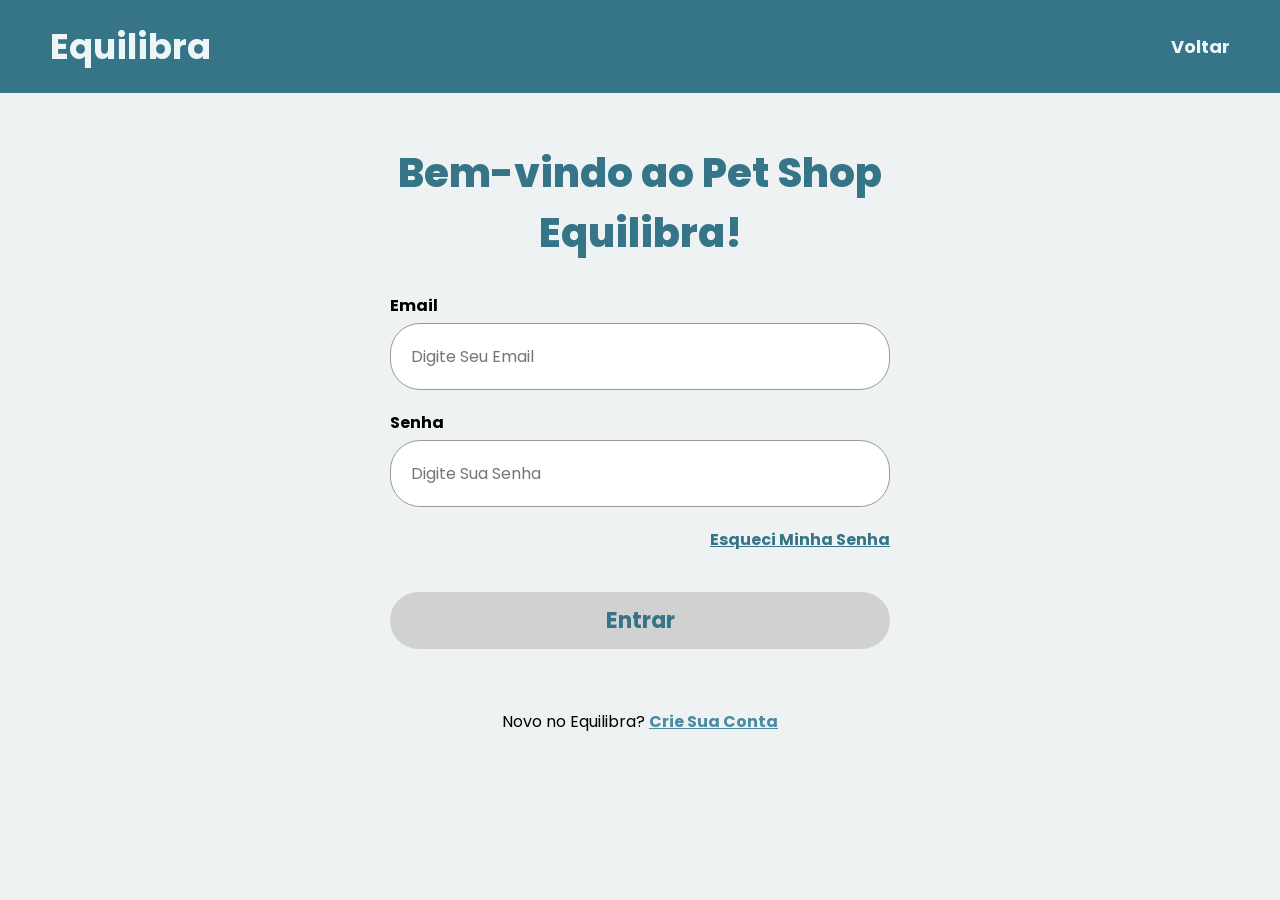
<file: index.html>
<!DOCTYPE html>
<html lang="pt-BR">
<head>
    <link rel="preconnect" href="https://fonts.googleapis.com">
<link rel="preconnect" href="https://fonts.gstatic.com" crossorigin>
<link href="https://fonts.googleapis.com/css2?family=Archivo+Black&family=Changa+One:ital@0;1&family=Poppins:ital,wght@0,100;0,200;0,300;0,400;0,500;0,600;0,700;0,800;0,900;1,100;1,200;1,300;1,400;1,500;1,600;1,700;1,800;1,900&display=swap" rel="stylesheet">
    <meta charset="UTF-8">
    <meta name="viewport" content="width=device-width, initial-scale=1.0">
    <title>Login Equilibra</title>
    <link rel="stylesheet" href="index.css">
</head>


<body>

    <header>
        <h1>Equilibra</h1>
        <a href="index.html">Voltar</a>
    </header>
    <div class="container">
        <h2>Bem-vindo ao Pet Shop Equilibra!</h2>
        <form action="paginainicial.html" accept="">
        <label for="email">Email</label>
        <input type="email" id="email" placeholder="Digite Seu Email" required>
        <label for="password">Senha</label>
        <input type="password" id="password" placeholder="Digite Sua Senha" required>
        <a href="Equilibrasenha.html" class="esqueci">Esqueci Minha Senha</a>
        <input class="button" type="submit" value="Entrar">
    
     </form>   
        <p>
        Novo no Equilibra?
        <a href="Equilibracada.html">Crie Sua Conta</a>
        </p>
    </div>
</body>
</html>
</file>
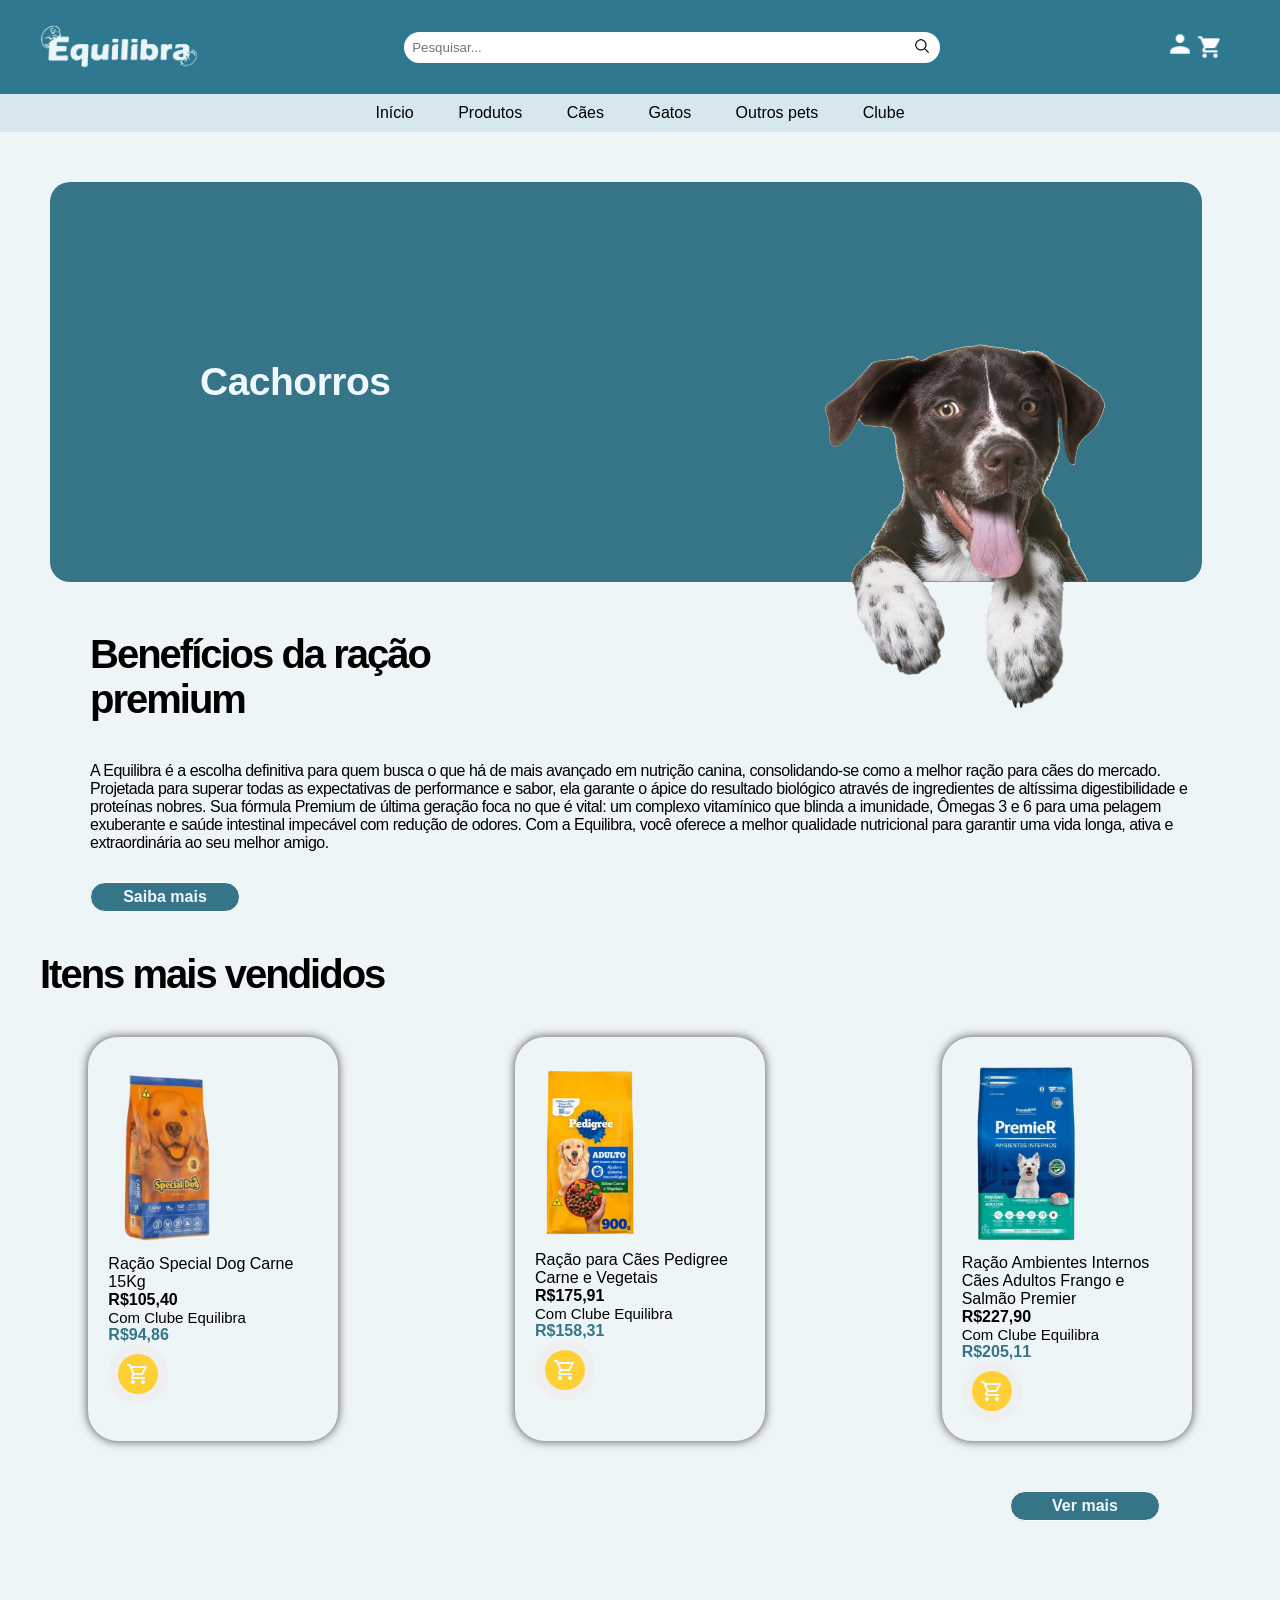
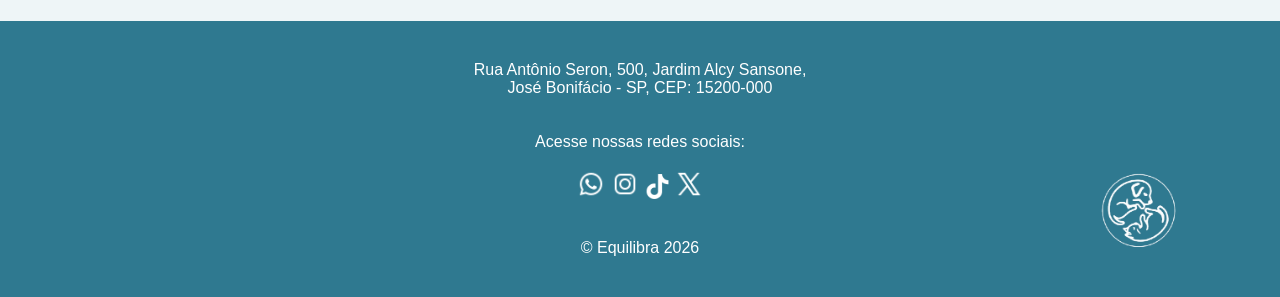
<file: beneficios.html>
<!DOCTYPE html>
<html lang="pt-br">
<head>
    <meta charset="UTF-8">
    <meta name="viewport" content="width=device-width, initial-scale=1.0">
    <link rel="stylesheet" href="beneficios.css">
    <link rel="stylesheet" href="https://fonts.googleapis.com/css2?family=Material+Symbols+Outlined" />
    <link rel="shortcut icon" href="favicon.ico" type="image/x-icon">
    <title>Cachorros</title>
</head>
<header>
    <div class="logo">
            <img src="imagens2/equilibra.png" alt="">
        </div>

        <div class="busca">
            <input type="text" placeholder="Pesquisar...">
            <button><img src="imagens2/busca.png"></button>
        </div>

        <div class="icons">
            <img class="user" src="imagens2/user.png" alt="">
     
            <img src="imagens2/carrinho.png" alt="">
        </div>
</header>
    <nav>
        <a class="nav1" href="paginainicial.html">Início</a>
        <a class="nav1" href="ração.html">Produtos</a>
        <a class="nav1" href="beneficios.html">Cães</a>
        <a class="nav1" href="#">Gatos</a>
        <a class="nav1" href="#">Outros pets</a>
        <a class="nav1" href="clube.html">Clube</a>
    </nav>
<body>
    <main>
        <section class="banner">
            <div class="banner-letra">
            <h1>Cachorros</h1>
            </div>
            <img src="imagens/image-removebg-preview (6).png" alt="Cachorros" class="banner-imagem">
        </section>
        <section class="beneficios">
            <h2 class="subtitulo">Benefícios da ração <br> premium</h2>
            <p class="descricao">A Equilibra é a escolha definitiva para quem busca o que há de mais avançado em nutrição canina, consolidando-se como a melhor ração para cães do mercado. Projetada para superar todas as expectativas de performance e sabor, ela garante o ápice do resultado biológico através de ingredientes de altíssima digestibilidade e proteínas nobres. Sua fórmula Premium de última geração foca no que é vital: um complexo vitamínico que blinda a imunidade, Ômegas 3 e 6 para uma pelagem exuberante e saúde intestinal impecável com redução de odores. Com a Equilibra, você oferece a melhor qualidade nutricional para garantir uma vida longa, ativa e extraordinária ao seu melhor amigo.</p>
        </section>
        <a href="#" class="botao">Saiba mais</a>
        <section>
             <h2 class="subtitulo">Itens mais vendidos</h2>
        </section>
        <section class="mais-vendidos">
            <div class="container">
            <img src="imagens/image-removebg-preview (5).png" alt="ração special dog" width="120px">
            <p>Ração Special Dog Carne 15Kg</p> 
            <p class="valor">R$105,40</p>
            <p class="clube">Com Clube Equilibra </p>
            <p class="desconto">R$94,86</p>
            <button>
            <span class="material-symbols-outlined">
            shopping_cart
            </span>
            </button>
            </div>
            <div class="container">
             <img src="imagens2/pedigree.png" alt="ração pedigree" width="110px"> 
             <p>Ração para Cães Pedigree Carne e Vegetais</p>
             <p class="valor">R$175,91</p>
             <p class="clube">Com Clube Equilibra</p>
             <p class="desconto">R$158,31</p>
             <button>
              <span class="material-symbols-outlined">
            shopping_cart
            </span>
            </button>
             </div>
             <div class="container">
              <img src="imagens/premier.png" alt="ração premieR" width="130px"> 
              <p>Ração Ambientes Internos Cães Adultos Frango e Salmão Premier</p>
              <p class="valor">R$227,90</p>
              <p class="clube">Com Clube Equilibra</p>
              <p class="desconto">R$205,11</p>
              <button>
              <span class="material-symbols-outlined">
            shopping_cart
            </span>
            </button>
              </div>
        </section>
        <section class="ver-mais">
              <a href="ração.html" class="botao2">Ver mais</a>
        </section>
    </main>
    <footer>
        <p>Rua Antônio Seron, 500, Jardim Alcy Sansone, <br> José Bonifácio - SP, CEP: 15200-000</p>
        <br>
        <br>
        <p>Acesse nossas redes sociais:</p>
        <br>
        <img class="apps" src="imagens2/whats.png">
        <img class="apps"  src="imagens2/insta.png">
        <img class="tiktok" src="imagens2/tiktok.png">
        <img class="apps" src="imagens2/x.png" >
        <br>
        <br>
        <br>
        <p>© Equilibra 2026</p>
        <img class="logorodape" src="imagens/equilibra2.png" alt="">
    </footer>
   
</body>
</html>
</file>
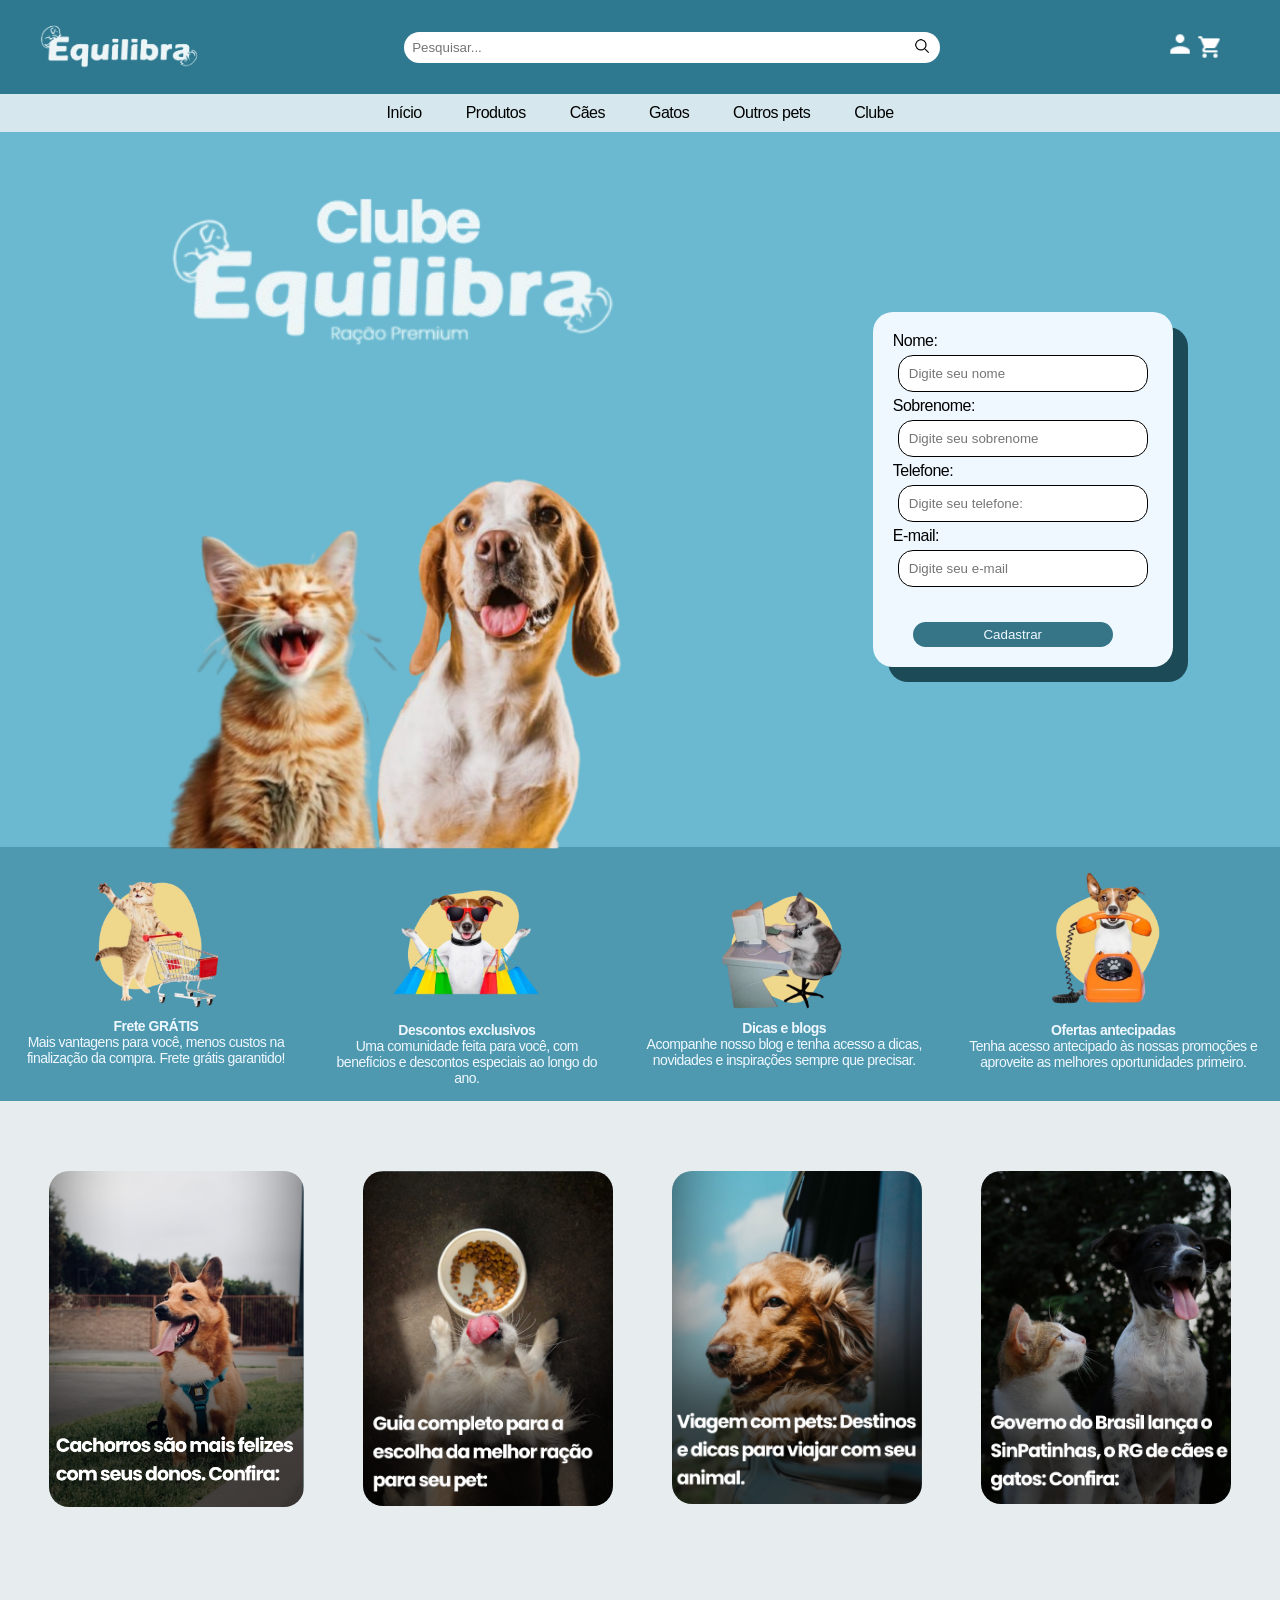
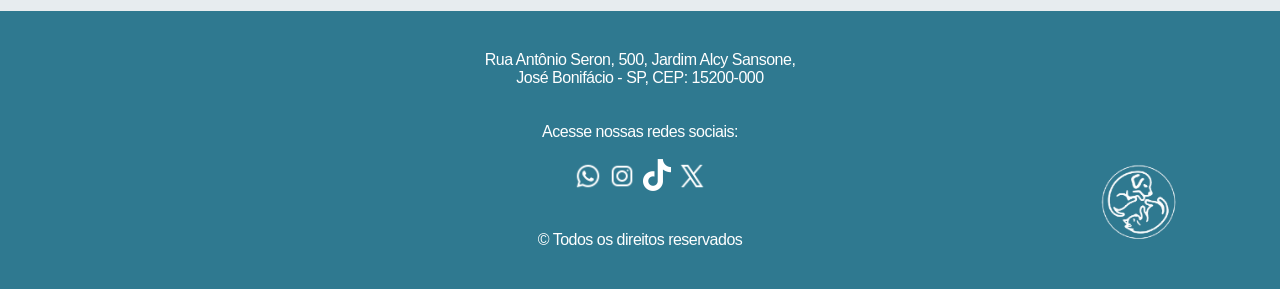
<file: clube.html>
<!DOCTYPE html>
<html lang="pt-br">
<head>
    <meta charset="UTF-8">
    <meta name="viewport" content="width=device-width, initial-scale=1.0">
    <link rel="stylesheet" href="clube.css">
    <title>Clube Equilibra</title>
</head>
<header>
    <div class="logo">
            <img src="imagens2/equilibra.png" alt="">
        </div>

        <div class="busca">
            <input type="text" placeholder="Pesquisar...">
            <button><img src="imagens2/busca.png"></button>
        </div>

        <div class="icons">
            <img class="user" src="imagens2/user.png" alt="">
        
            <img src="imagens2/carrinho.png" alt="">
        </div>
</header>
    <nav>
        <a class="nav1" href="paginainicial.html">Início</a>
        <a class="nav1" href="ração.html">Produtos</a>
        <a class="nav1" href="beneficios.html">Cães</a>
        <a class="nav1" href="#">Gatos</a>
        <a class="nav1" href="#">Outros pets</a>
        <a class="nav1" href="clube.html">Clube</a>
    </nav>

<body>
    <main>
        <section class="banner">
            <div class="pets">
           <img src="imagens/clube equilibra.png" alt="">
           <img src="imagens/pets clube.png" alt="" class="pets-clube">
           </div>

            <div>
            <form class="formulario">
             <label for="nome">Nome:</label>
            <input class="cadastro" type="text" id="nome" placeholder="Digite seu nome" required>
             <label for="sobrenome">Sobrenome:</label>
            <input class="cadastro" type="text" id="sobrenome" placeholder="Digite seu sobrenome" required>
             <label for="telefone">Telefone:</label>
            <input class="cadastro" type="tel" id="telefone" placeholder="Digite seu telefone:" required>
             <label for="email">E-mail:</label>
            <input class="cadastro" type="email" id="email" placeholder="Digite seu e-mail" required>
            <input class="botao" type="submit" value="Cadastrar">
            </div>

            </form>
            </section>

            <section>
        <div class="adicional2">
            <div class="adicional">
            <img src="imagens/gato carrinho.png" alt="" width="150px">
            <h4>Frete GRÁTIS</h4>
            <p>Mais vantagens para você, menos custos na finalização da compra. Frete grátis garantido!</p>
            </div>

            <div class="adicional">
                <img src="imagens/cachorro compras.png" alt="" width="200px">
                <h4>Descontos exclusivos</h4>
                <p>Uma comunidade feita para você, com benefícios e descontos especiais ao longo do ano.</p>
            </div>

            <div class="adicional">
                <img src="imagens/gato escala 6x1.png" alt="" width="150px">
                <h4>Dicas e blogs</h4>
                <p>Acompanhe nosso blog e tenha acesso a dicas, novidades e inspirações sempre que precisar.</p>
            </div>

            <div class="adicional">
                <img src="imagens/cachorro telemarketing.png" alt="" width="160px">
                <h4>Ofertas antecipadas</h4>
                <p>Tenha acesso antecipado às nossas promoções e aproveite as melhores oportunidades primeiro.</p>
            </div>
        </div>   
            </section>
       <div class="blog">
        <a href="#">
        <img src="imagens/blog1.png" alt="" width="255px">
        </a>
        <a href="#">
        <img src="imagens/blog2.png" alt="" width="250px">
        </a>
        <a href="#">
        <img src="imagens/blog3.png" alt="" width="250px">
        </a>
        <a href="#">
        <img src="imagens/blog4.png" alt="" width="250px">
        </a>
        </div>
    </main>
    <footer>
        <p>Rua Antônio Seron, 500, Jardim Alcy Sansone, <br> José Bonifácio - SP, CEP: 15200-000</p>
        <br>
        <br>
        <p>Acesse nossas redes sociais:</p>
        <br>
        <img class="apps" src="imagens2/whats.png">
        <img class="apps"  src="imagens2/insta.png">
        <img class="tiktok" src="imagens2/tiktok.png">
        <img class="apps" src="imagens2/x.png" >
        <br>
        <br>
        <br>
        <p>© Todos os direitos reservados</p>
        <img class="logorodape" src="imagens/equilibra2.png" alt="">
    </footer>
</body>
</html>
</file>
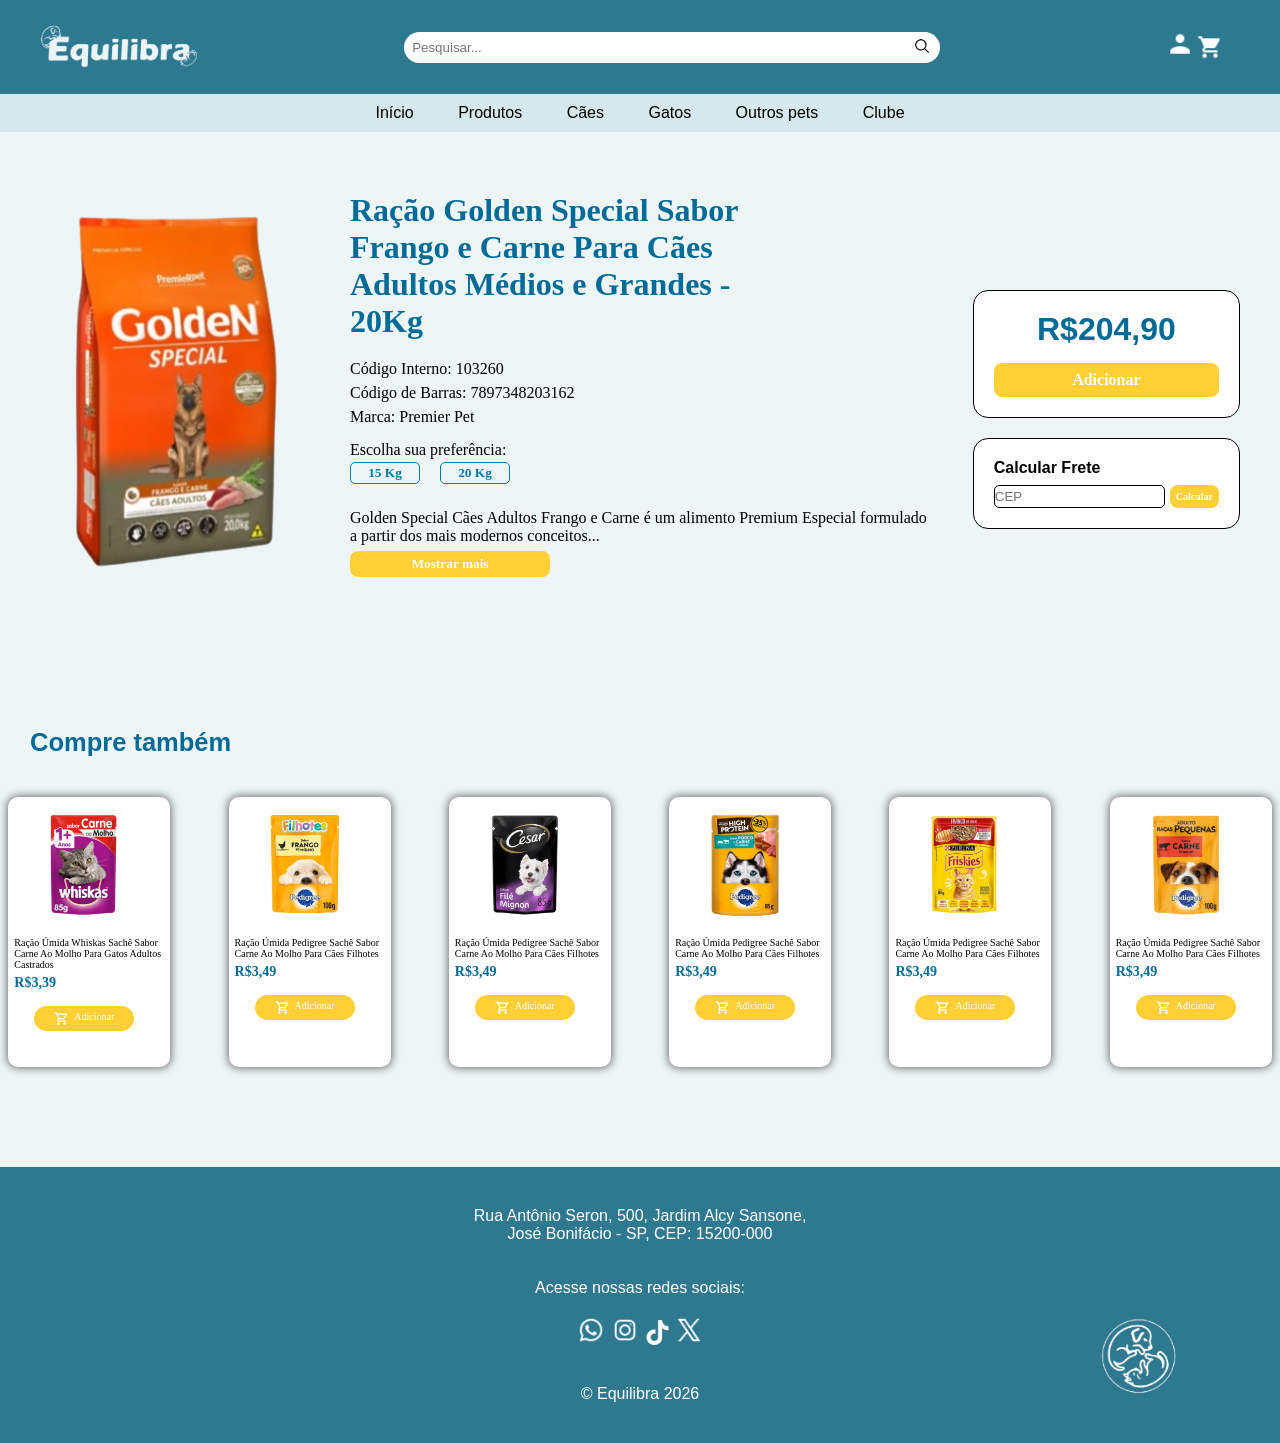
<file: compra.html>
<!DOCTYPE html>
<html lang="pt-br">
<head>
    <meta charset="UTF-8">
    <meta name="viewport" content="width=device-width, initial-scale=1.0">
    <title>Compra</title>
    <link rel="stylesheet" href="https://fonts.googleapis.com/css2?family=Material+Symbols+Outlined:opsz,wght,FILL,GRAD@24,400,0,0&icon_names=shopping_cart" />
    <link rel="stylesheet" href="compra.css">
  <link rel="stylesheet" href="https://fonts.googleapis.com/css2?family=Material+Symbols+Outlined" />
</head>

<body>
    <header>
    <div class="logo">
            <img src="imagens/equilibra.png" alt="">
        </div>

        <div class="busca">
            <input type="text" placeholder="Pesquisar...">
            <button><img src="imagens/busca.png"></button>
        </div>

        <div class="icons">
            <img class="user" src="imagens/user.png" alt="">
      
            <img src="imagens/carrinho.png" alt="">
        </div>
</header>
<nav>
        <a class="nav1" href="paginainicial.html">Início</a>
        <a class="nav1" href="ração.html">Produtos</a>
        <a class="nav1" href="beneficios.html">Cães</a>
        <a class="nav1" href="#">Gatos</a>
        <a class="nav1" href="#">Outros pets</a>
        <a class="nav1" href="clube.html">Clube</a>
    </nav>

    <main>
        <div class="container">
            <div class="imagem">
                <img src="imagens/img4.png">
            </div>

            <div class="produto">
                <h2> Ração Golden Special Sabor Frango e Carne Para Cães Adultos Médios e Grandes - 20Kg</h2>
                  <p>Código Interno: 103260</p>
                  <p>Código de Barras: 7897348203162</p>
                  <p>Marca: Premier Pet</p>
                  <p class="preferencia">Escolha sua preferência:</p>
                  
                  <div class="pesos">
                  <button class="botao">15 Kg</button>
                <button class="botao">20 Kg</button>
                </div>
                <section>
                      <p class="descricao">       Golden Special Cães Adultos Frango e Carne é um alimento Premium
            Especial formulado a partir dos mais modernos conceitos...</p>
            <button class="mais">Mostrar mais</button>
                </section>
            </div>

        <div class="compra2">

            <div class="compra">
                <h3>R$204,90</h3>
                <botton class="botao2">Adicionar</botton>
                
            </div>

            <div class="compra">
                <h4>Calcular Frete</h4>
                <div class="caixa">
                <input class="frete" type="text" placeholder="CEP" required>
                <botton class="botaofrete">Calcular</botton> </div>
            </div>
         </div>


        </div>
        <section class="compre">
        <h2> Compre também</h2>
        </section>
        <div class="sache">
            <div class="sache1">
                <img class="imagemsache" src="imagens/3.png" width="70">
                <p class="descricaosache">Ração Úmida Whiskas Sachê Sabor Carne Ao Molho Para Gatos Adultos Castrados</p>
                <h4 class="precosache">R$3,39</h4>
                <button class="botaosache"><img class="car" src="imagens/shopping_cart_24dp_FFFFFF_FILL0_wght400_GRAD0_opsz24.svg" alt="">Adicionar</button>
               
            </div>

            <div class="sache1">
                <img class="imagemsache" src="imagens/1.png" width="70">
                <p class="descricaosache">Ração Úmida Pedigree Sachê Sabor Carne Ao Molho Para Cães Filhotes</p>
                <h4 class="precosache">R$3,49</h4>
                  <button class="botaosache"><img class="car" src="imagens/shopping_cart_24dp_FFFFFF_FILL0_wght400_GRAD0_opsz24.svg" alt="">Adicionar</button>
            </div>

                <div class="sache1">
                <img class="imagemsache" src="imagens/6.png" width="70">
                <p class="descricaosache">Ração Úmida Pedigree Sachê Sabor Carne Ao Molho Para Cães Filhotes</p>
                <h4 class="precosache">R$3,49</h4>
                  <button class="botaosache"><img class="car" src="imagens/shopping_cart_24dp_FFFFFF_FILL0_wght400_GRAD0_opsz24.svg" alt="">Adicionar</button>
            </div>

             <div class="sache1">
                <img class="imagemsache" src="imagens/2.png" width="70">
                <p class="descricaosache">Ração Úmida Pedigree Sachê Sabor Carne Ao Molho Para Cães Filhotes</p>
                <h4 class="precosache">R$3,49</h4>
                  <button class="botaosache"><img class="car" src="imagens/shopping_cart_24dp_FFFFFF_FILL0_wght400_GRAD0_opsz24.svg" alt="">Adicionar</button>
            </div>

             <div class="sache1">
                <img class="imagemsache" src="imagens/5.png" width="70">
                <p class="descricaosache">Ração Úmida Pedigree Sachê Sabor Carne Ao Molho Para Cães Filhotes</p>
                <h4 class="precosache">R$3,49</h4>
                  <button class="botaosache"><img class="car" src="imagens/shopping_cart_24dp_FFFFFF_FILL0_wght400_GRAD0_opsz24.svg" alt="">Adicionar</button>
            </div>

             <div class="sache1">
                <img class="imagemsache" src="imagens/4.png" width="70">
                <p class="descricaosache">Ração Úmida Pedigree Sachê Sabor Carne Ao Molho Para Cães Filhotes</p>
                <h4 class="precosache">R$3,49</h4>
                  <button class="botaosache"><img class="car" src="imagens/shopping_cart_24dp_FFFFFF_FILL0_wght400_GRAD0_opsz24.svg" alt="">Adicionar</button>
            </div>
        </div>

    </main>
        
    <footer>
        <p>Rua Antônio Seron, 500, Jardim Alcy Sansone, <br> José Bonifácio - SP, CEP: 15200-000</p>
        <br>
        <br>
        <p>Acesse nossas redes sociais:</p>
        <br>
        <img class="apps" src="imagens/whats.png">
        <img class="apps"  src="imagens/insta.png">
        <img class="tiktok" src="imagens/tiktok.png">
        <img class="apps" src="imagens/x.png" >
        <br>
        <br>
        <br>
        <p>© Equilibra 2026</p>
        <img class="logorodape" src="imagens/equilibra2.png" alt="">
    </footer>
   
    
</body>
</html>
</file>
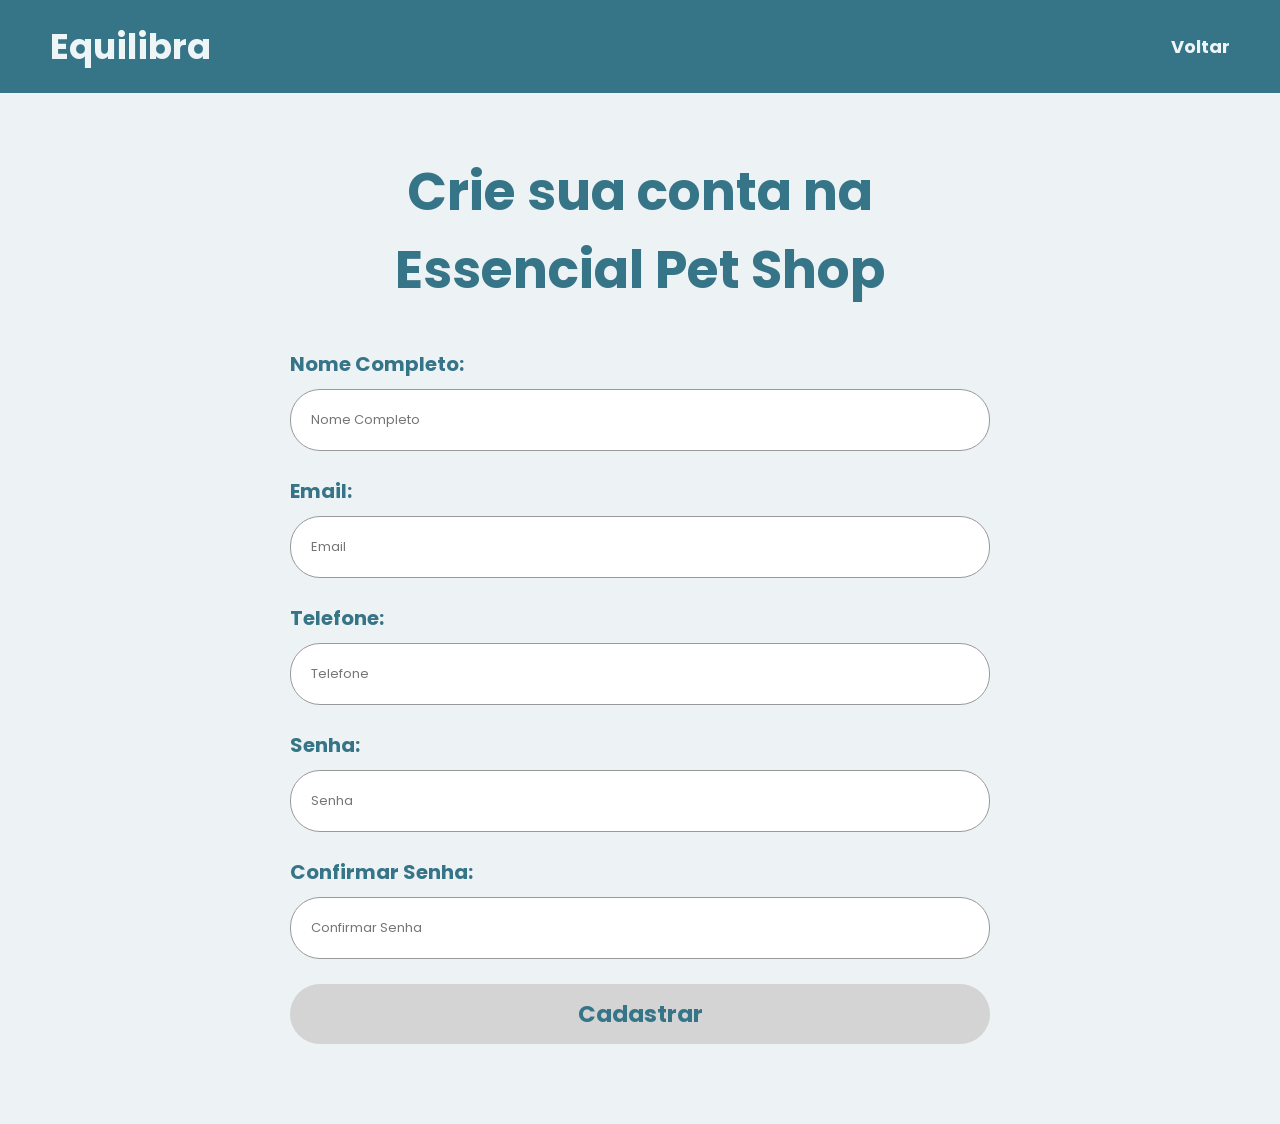
<file: Equilibracada.html>
<!DOCTYPE html>
<html lang="pt-BR">
<head>
    <link rel="preconnect" href="https://fonts.googleapis.com">
<link rel="preconnect" href="https://fonts.gstatic.com" crossorigin>
<link href="https://fonts.googleapis.com/css2?family=Archivo+Black&family=Changa+One:ital@0;1&family=Poppins:ital,wght@0,100;0,200;0,300;0,400;0,500;0,600;0,700;0,800;0,900;1,100;1,200;1,300;1,400;1,500;1,600;1,700;1,800;1,900&display=swap" rel="stylesheet">
    <meta charset="UTF-8">
    <meta name="viewport" content="width=device-width, initial-scale=1.0">
    <title>Cadastre-se</title>
    <link rel="stylesheet" href="Equilibracada.css">
</head>
<body>

    <header>
        <h1>Equilibra</h1>
        <a href="index.html">Voltar</a>
    </header>

    <main class="container">
        <h2>Crie sua conta na Essencial Pet Shop</h2>

        <form action="index.html" accept="">
            <label for="nome">Nome Completo:</label>
            <input type="text" id="nome" placeholder="Nome Completo" required>
            <label for="email">Email:</label>
            <input type="email" id="email" placeholder="Email" required>
            <label for="telefone">Telefone:</label>
            <input type="tel" id="telefone" placeholder="Telefone" required>
            <label for="senha">Senha:</label>
            <input type="password" id="senha" placeholder="Senha" required>
            <label for="confirmar-senha">Confirmar Senha:</label>
            <input type="password" id="confirmar-senha" placeholder="Confirmar Senha" required>
            <input class="button" type="submit" value="Cadastrar">
        </form>
           
    </main>

</body>
</html>
</file>
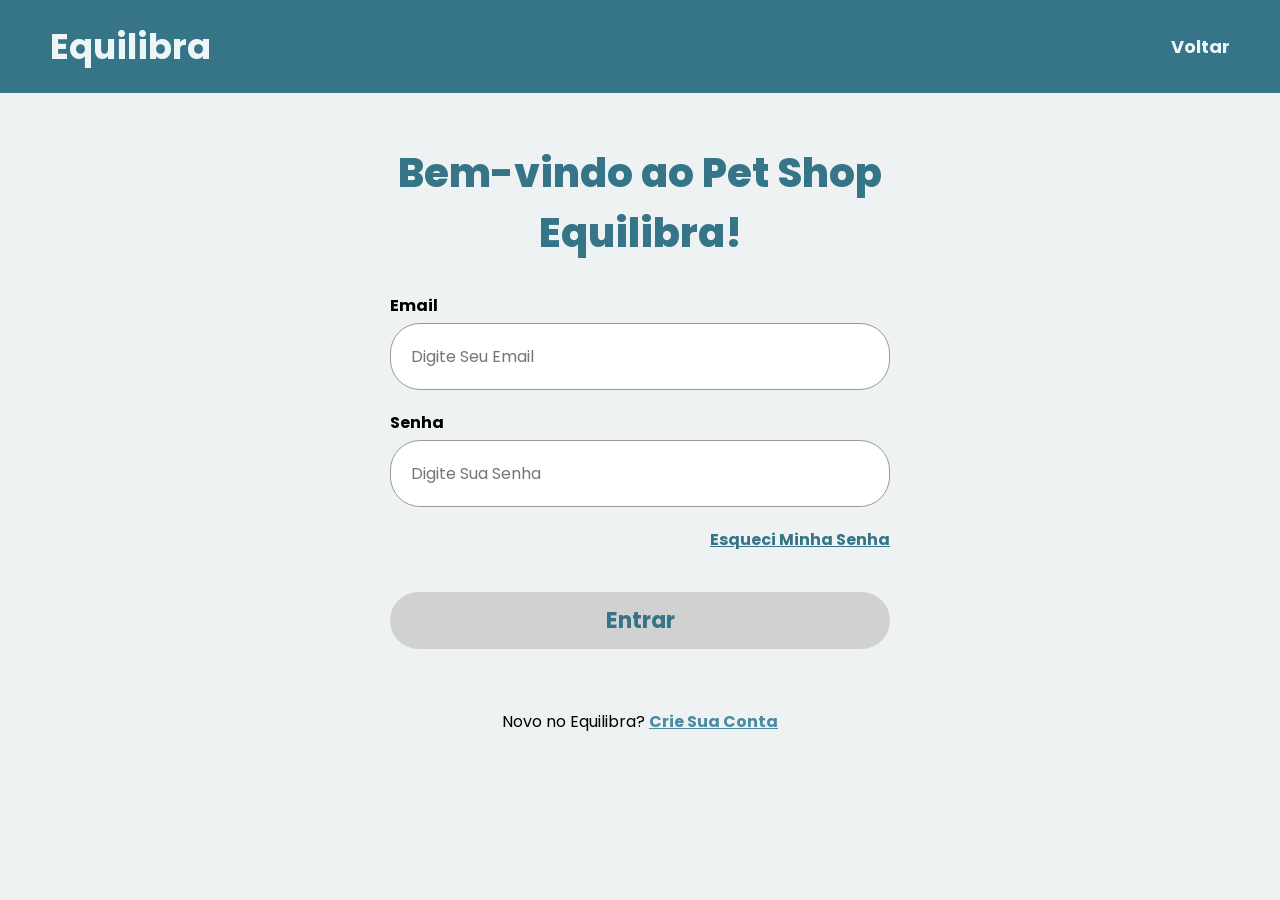
<file: Equilibralogin.html>
<!DOCTYPE html>
<html lang="pt-BR">
<head>
    <link rel="preconnect" href="https://fonts.googleapis.com">
<link rel="preconnect" href="https://fonts.gstatic.com" crossorigin>
<link href="https://fonts.googleapis.com/css2?family=Archivo+Black&family=Changa+One:ital@0;1&family=Poppins:ital,wght@0,100;0,200;0,300;0,400;0,500;0,600;0,700;0,800;0,900;1,100;1,200;1,300;1,400;1,500;1,600;1,700;1,800;1,900&display=swap" rel="stylesheet">
    <meta charset="UTF-8">
    <meta name="viewport" content="width=device-width, initial-scale=1.0">
    <title>Login Equilibra</title>
    <link rel="stylesheet" href="Equilibralogin.css">
</head>
<body>
    <header>
        <h1>Equilibra</h1>
        <a href="index.html">Voltar</a>
    </header>
    <div class="container">
        <h2>Bem-vindo ao Pet Shop Equilibra!</h2>
        <form action="index.html" accept="">
        <label for="email">Email</label>
        <input type="email" id="email" placeholder="Digite Seu Email" required>
        <label for="password">Senha</label>
        <input type="password" id="password" placeholder="Digite Sua Senha" required>
        <a href="Equilibrasenha.html" class="esqueci">Esqueci Minha Senha</a>
        <input class="button" type="submit" value="Entrar">
    
     </form>   
        <p>
        Novo no Equilibra?
        <a href="Equilibracada.html">Crie Sua Conta</a>
        </p>
    </div>
</body>
</html>
</file>
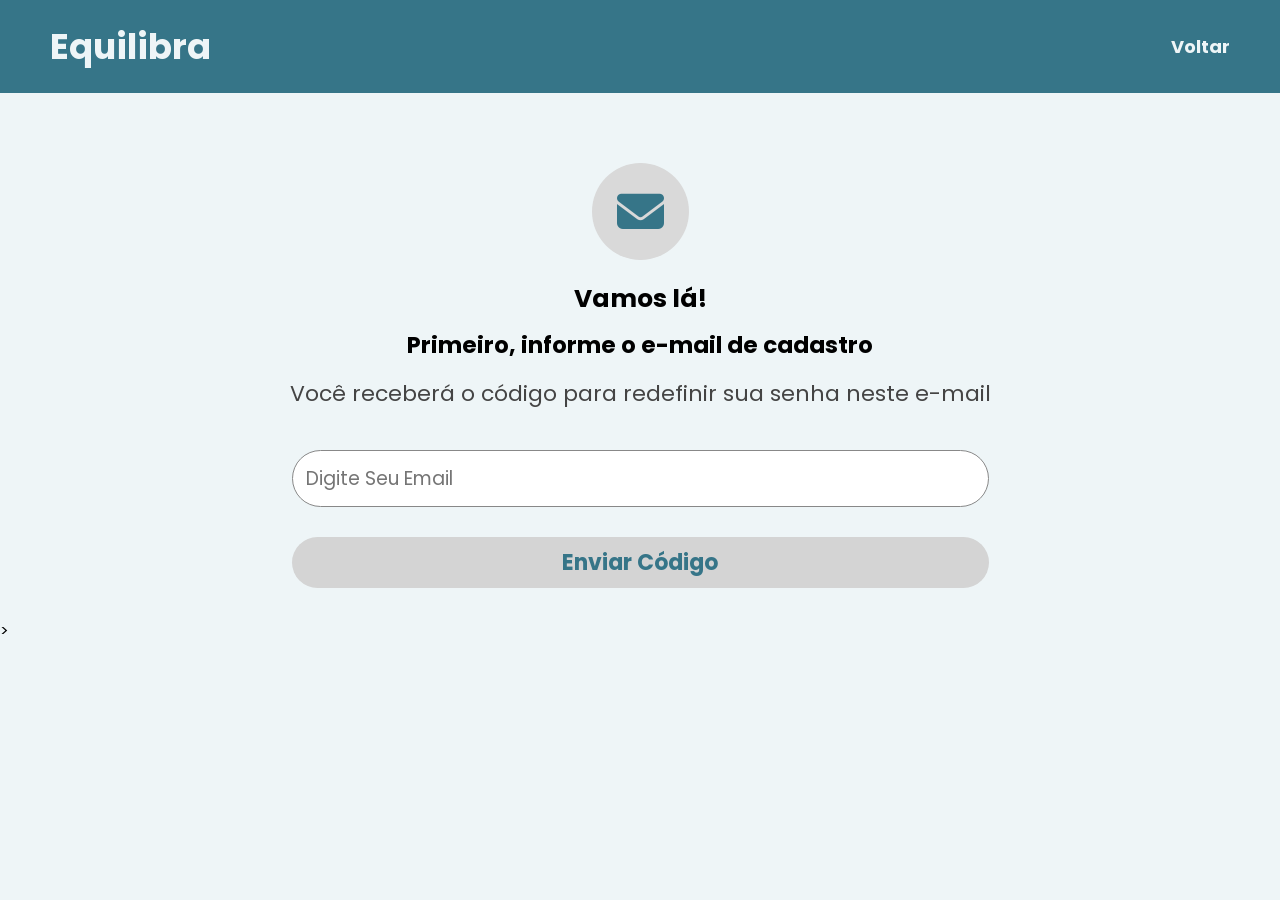
<file: Equilibrasenha.html>
<!DOCTYPE html>
<html lang="pt-BR">
<head>
    <meta charset="UTF-8">
    <meta name="viewport" content="width=device-width, initial-scale=1.0">
    <title>Recuperar Senha</title>
    <link href="https://fonts.googleapis.com/css2?family=Archivo+Black&family=Changa+One:ital@0;1&family=Poppins:ital,wght@0,100;0,200;0,300;0,400;0,500;0,600;0,700;0,800;0,900;1,100;1,200;1,300;1,400;1,500;1,600;1,700;1,800;1,900&display=swap" rel="stylesheet">
    <link rel="stylesheet" href="Equilibrasenha.css">
    <link rel="stylesheet"
    href="https://cdnjs.cloudflare.com/ajax/libs/font-awesome/6.5.1/css/all.min.css">
</head>
<body>
   <header>
        <h1>Equilibra</h1>
        <a href="index.html">Voltar</a>
    </header>
    
  <div class="container">
        <div class="icone">
            <i class="fa-solid fa-envelope"></i>
        </div>
       <form action="index.html" accept=""></form>
        <h2>Vamos lá!</h2>
        <h3>Primeiro, informe o e-mail de cadastro</h3>
        <p>Você receberá o código para redefinir sua senha neste e-mail</p>
       
        <input type="email" id="email" placeholder="Digite Seu Email" required>
        <input class="button" type="submit" value="Enviar Código">
    
        
    </form>
    </div>

</body>
</html>>
</file>
<file: index.css>
*{
    margin:0;
    padding:0;
    box-sizing:border-box;
    font-family: "Poppins", sans-serif;
}

body{
    background:#eef2f3;
}

header{
    background:#367588;
    color:white;
    display:flex;
    justify-content:space-between;
    align-items:center;
    padding:20px 50px;
}

header a{
    color:#eef5f7;
    text-decoration:none;
    font-weight:bold;
    font-size:18px;
    font-family: "Poppins", sans-serif;
}

.container{
    width:500px;
    margin:50px auto;
    text-align:center;
}



input{
    width:100%;
    padding:20px;
    border:1px solid #999;
    border-radius:30px;
    margin-bottom:20px;
    font-size:16px;
}

.esqueci{
    display:block;
    text-align:right;
    color:#367588;
    margin-bottom:40px;
    font-weight:bold;
    cursor:pointer;
}

.button{
    width:100%;
    padding:12px;
    border:none;
    border-radius:30px;
    background:#d1d1d1;
    color:#367588;
    font-size:22px;
    font-weight:bold;
    cursor:pointer;
    font-family: "Poppins", sans-serif;
}

.button:hover{
    background:#c4c4c4;
}

p{
    margin-top:40px;
} 

p a{
    color:#4b8aa0;
    font-weight:bold;
}
label{
    display:block;
    text-align:left;
    margin-bottom:5px;
    font-weight:bold;
}
h2{
    margin-bottom:30px;
    color:#367588;
    font-size:40px;
    font-family: "Poppins", sans-serif;
    font-weight: 750;
    font-style: normal;
}
h1{
    font-size:35px;
    font-weight:bold;
    color:#eef5f7;
    font-family: "Poppins", sans-serif;
}
</file>
<file: beneficios.css>
*{
    margin: 0;
    padding: 0;
    box-sizing: border-box;
      font-family: 'Poppins', sans-serif;
}
body{
  
    background-color: #eef5f7;
}
.banner{
    background-color: #367588;
    width: 90%;
    height: 400px;
    margin: 50px;
    border-radius: 20px;
    position: relative;
    display: flex;
    align-items: center;
    padding: 150px;
    font-size: 26px;
    color: aliceblue;
    letter-spacing: -0.5px;
}
.banner-imagem{
    display: flex;
    position: absolute;
   right: 5px;
   bottom: -142px
}
.beneficios{
    margin: 50px;
}
.subtitulo{
    font-size: 40px;
    margin: 40px;
    letter-spacing: -2px;
}
.descricao{
    font-size: 16px;
    margin: 40px;
    font-weight: 300;
    letter-spacing: -0.5px;
}
.botao{
    text-decoration: none;
    font-weight: bold;
    color: aliceblue;
    background-color: #367588;
    padding: 5px;
    border: 1px solid #ffffff;
    border-radius: 30px;
    display: flex;
    justify-content: center;
    width: 150px;
    margin-left: 90px;
    margin-top: -20px;
}
.botao:hover{
    background-color: #FFD036
}
.mais-vendidos{
    display: flex;
    justify-content: space-around;
}
.container{
    position: relative;
    border: none;
    border-radius: 30px;
    padding: 20px;
    width: 250px;
    box-shadow: 0px 0px 8px 1px #423b3cc5;
}
.valor{
    font-weight: bolder;
}
.desconto{
    color: #367588;
    font-weight: bolder;
}
.clube{
    font-size: 15px;
}
.material-symbols-outlined{
    background-color: #FFD036;
    padding: 8px;
    border-radius: 30px;
    color:aliceblue;
}
button{
    border: none;
    border-radius: 30px;
    padding: 10px;
}
.material-symbols-outlined:hover{
    background-color: #c39e24;
    color:aliceblue;
}
.ver-mais{
    display: flex;
    justify-content: flex-end;
    margin-top: 70px;
    margin-right: 120px;
}
.botao2{
    text-decoration: none;
    font-weight: bold;
    color: aliceblue;
    background-color: #367588;
    padding: 5px;
    border: 1px solid #ffffff;
    border-radius: 15px;
    display: flex;
    justify-content: center;
    width: 150px;
    margin-left: 90px;
    margin-top: -20px;
}
.botao2:hover{
    background-color: #FFD036
}




header{
    background:#2f7990;
    display:flex;
    justify-content:space-between;
    align-items:center;
    padding: 10px 60px;
}

.logo img{
    height: 70px;
    width: auto;
    transform: scale(2.3);
}

.busca{
    display:flex;
}

.busca input{
    width: 500px;
    padding:8px;
    border:none;
    border-radius:20px 0 0 20px;
}

.busca button{
    padding:8px 12px;
    border:none;
    border-radius:0 20px 20px 0;
    cursor:pointer;
    background-color: #ffffff;
}

.busca img{
    height: 12px;
    width: auto;
    transform: scale(1.5);
}

.icons{
    display:flex;
    align-items:center;
    gap: 20px;
}

.icons img{
    transform: scale(1.3);
    width:20px;
    height:20px;
}

.icons a{
    color:white;
    text-decoration:none;
    transform: scale(0.3s);
}


.user{
   position: relative;
   left: 10px;
   bottom: 3px;
}

nav{
    background:#d6e8ed;
    text-align:center;
    padding:10px;
}

nav a{
    text-decoration:none;
    color:#000000;
    margin:0 20px;
    transition: 0.3s;
}

nav a:hover{
    color: #FFD036;}


    .user{
   position: relative;
   left: 10px;
   bottom: 3px;
}

.tiktok{
    width: 25px;
}

footer{
    background:#2f7990;
    color:white;
    text-align:center;
    padding: 40px;
    position: relative;
    margin-top: 100px;
}
.logorodape{
   position:absolute;
    bottom: 10px;
    right: 1px;
    width: 280px;
 }

.apps{
    width: 30px;
 }
</file>
<file: clube.css>
*{
    margin: 0;
    padding: 0;
    box-sizing: border-box;
    font-family: 'Poppins', sans-serif;
}
.banner{
    background-color: #6BB9D0;
    display: flex;
    justify-content: space-around;
    align-items: center;
    height: 715px;
}
.cadastro{
    display: flex;
    flex-direction:column;
    padding: 10px;
    width: 250px;
    border-radius: 15px;
    border: 1px solid;
    margin: 5px;
}
body{
    font-family: 'Poppins', sans-serif;
    letter-spacing: -0.5px;
}
form{
    display: flex;
    flex-direction: column;
    background-color: aliceblue;
    width: 300px;
    padding: 20px;
    border-radius: 20px;
    box-shadow: 15px 15px 0px 0px #1C4A57;
}
.botao{
    padding: 5px;
    width: 200px;
    margin-top: 30px;
    border-radius: 15px;
    margin-left: 20px;
    background-color: #367588;
    color: aliceblue;
    font-family: 'Poppins', sans-serif;
    border: none;
}
.botao:hover{
    background-color: #FFD036;
    color:aliceblue;
    font-family: 'Poppins', sans-serif;
    border: none
}
.pets{
    display: flex;
    flex-direction: column;
}
.adicional{
    color: aliceblue;
    font-size: 14px;
    padding: 15px;
    text-align: center;
}
.adicional2{
    background-color: #4E99B0;
    display: flex;
    justify-content: space-around;
}

.blog{
    display: flex;
    justify-content: space-around;
    margin: 20px;
    margin-top: 70px;

}

.blog img{
    border-radius: 20px;

}

body{
    background:#e7ecef;
}




header{
    background:#2f7990;
    display:flex;
    justify-content:space-between;
    align-items:center;
    padding: 10px 60px;
}

.logo img{
    height: 70px;
    width: auto;
    transform: scale(2.3);
}

.busca{
    display:flex;
}

.busca input{
    width: 500px;
    padding:8px;
    border:none;
    border-radius:20px 0 0 20px;
}

.busca button{
    padding:8px 12px;
    border:none;
    border-radius:0 20px 20px 0;
    cursor:pointer;
    background-color: #ffffff;
}

.busca img{
    height: 12px;
    width: auto;
    transform: scale(1.5);
}

.icons{
    display:flex;
    align-items:center;
    gap: 20px;
}

.icons img{
    transform: scale(1.3);
    width:20px;
    height:20px;
}

.icons a{
    color:white;
    text-decoration:none;
    transform: scale(0.3s);
}


.user{
   position: relative;
   left: 10px;
   bottom: 3px;
}

nav{
    background:#d6e8ed;
    text-align:center;
    padding:10px;
}

nav a{
    text-decoration:none;
    color:#000000;
    margin:0 20px;
    transition: 0.3s;
}

nav a:hover{
    color: #FFD036;}






    footer{
    background:#2f7990;
    color:white;
    text-align:center;
    padding: 40px;
    position: relative;
    margin-top: 100px;
}
.logorodape{
   position:absolute;
    bottom: 10px;
    right: 1px;
    width: 280px;
 }

.apps{
    width: 30px;
 }
</file>
<file: compra.css>
*{ 
    margin: 0;
    padding: 0;
    box-sizing: border-box;
     font-family: 'Poppins', sans-serif;
}
body{
    background-color: #EEF5F7;
    
}


.container{
    display: flex;
    margin: auto;
    gap: 40px;
    max-width: 1200px;
    margin-top: 40px;
}
.preferencia{
    margin-top: 15px;
}
.imagem img{
    width: 270px;
}


.produto h2{
    color:#006b96;
    margin-bottom: 20px;
    margin-top: 20px;
    font-size: 32px;
    font-family: poppins;
    width: 400px;
}

.produto p{
    margin-bottom: 6px;
    font-family: poppins;
    

}

.peso{
    margin: 20px 0;
    font-family: poppins;
}


.botao{
    display: flex;
    margin-top: -3px;
    gap: 10px;
    font-family: poppins;
    border: 1.5px solid #0077aa;
    font-weight: 700;
    padding: 2px;
    border-radius: 5px;
    width: 70px;
    background-color: #EEF5F7;
    font-family: poppins;
    justify-content: center;
    color: #0077aa;



}
.botao:hover{
    background-color: #0077aa;
    color: white;
}

.descricao{
    margin-top: 25px;
    font-family: poppins;
    
}

.mais{ background: #FFD036;
    padding:5px;
    border-radius:8px;
    border: none;
    width: 200px;
    font-weight:600;
    font-family: poppins;
    justify-content: center;
    display: flex;
    color: white;

}


.mais:hover{
    background-color: #0077aa;
    color: white;
}
.compra2{
  display: flex;
  flex-direction: column;
  justify-content: center;
  font-family: poppins;
}

.compra{
border: 1px solid #000000;
    border-radius:15px;
    padding:20px;
    background: white;
    margin-top: 20px;
}
.compra h4{
    margin-bottom: 8px;
}
.compra h3{
    text-align:center;
    color:#006b96;
    font-size:32px;
    margin-bottom:15px;
 
}

.botao2{
    background: #FFD036;
    padding:8px;
    border-radius:8px;
    font-weight:600;
    font-family: poppins;
     justify-content: center;
     display: flex;
     color: white;
}

.botao2:hover{
    background-color: #0077aa;
    color: white;
}
.pesos{
    display: flex;
    gap: 20px;
    
}
.frete{
    border-radius: 5px;
    border: 1px solid;
}

.botaofrete{
       background: #FFD036;
    padding:6px;
    border-radius:8px;
    font-weight:600;
    font-family: poppins;
     justify-content: center;
     color: white;
     display: flex;
     font-size: 10px;
     margin-left: 5px;
}
.botaofrete:hover{
       background-color: #0077aa;
    color: white;
}
.caixa{
    display: flex;
}

.compre{
       color:#006b96;
    font-size:17px;
    font-family: poppins;
    margin-top: 100px;
    margin-left: 30px;
   
    
}

.sache{
    display: flex;
    margin-top: 40px;
    gap: 50px;
    justify-content: space-evenly;
}

.sache1{
box-shadow: dimgrey 0px 0px 8px 1px ;
background-color: white;
border-radius: 10px;
padding: 6px;
height: 270px;


}
.imagemsache{
    display: flex;
    justify-content: center;
    margin-left: 35px;
   
}

.descricaosache{
    font-family: poppins;
    font-size: 10px;
    margin-top: 10px;
    width: 150px;
}

.precosache{
    font-family: poppins;
    font-size: 14px;
    color: #006b96;
    margin-top: 5px;
}

.botaosache{
           background: #FFD036;
    padding:5px;
    border-radius: 15px;
    border: none;
    font-family: poppins;
     justify-content: center;
     color: white;
     display: flex;
     font-size: 10px;
     margin-top: 15px;
     width: 100px;
     margin-left: 20px;
   
}
.car{
  width: 15px;
  margin-right: 5px;

}

.botaosache:hover{
    background-color: #0077aa;
    color: white;
    
}


header{
    background:#2f7990;
    display:flex;
    justify-content:space-between;
    align-items:center;
    padding: 10px 60px;
}

.logo img{
    height: 70px;
    width: auto;
    transform: scale(2.3);
}

.busca{
    display:flex;
}

.busca input{
    width: 500px;
    padding:8px;
    border:none;
    border-radius:20px 0 0 20px;
}

.busca button{
    padding:8px 12px;
    border:none;
    border-radius:0 20px 20px 0;
    cursor:pointer;
    background-color: #ffffff;
}

.busca img{
    height: 12px;
    width: auto;
    transform: scale(1.5);
}

.icons{
    display:flex;
    align-items:center;
    gap: 20px;
}

.icons img{
    transform: scale(1.3);
    width:20px;
    height:20px;
}

.icons a{
    color:white;
    text-decoration:none;
    transform: scale(0.3s);
}


.user{
   position: relative;
   left: 10px;
   bottom: 3px;
}

nav{
    background:#d6e8ed;
    text-align:center;
    padding:10px;
}

nav a{
    text-decoration:none;
    color:#000000;
    margin:0 20px;
    transition: 0.3s;
}

nav a:hover{
    color: #FFD036;}





.tiktok{
    width: 25px;
}
footer{
    background:#2f7990;
    color:white;
    text-align:center;
    padding: 40px;
    position: relative;
    margin-top: 100px;
}
.logorodape{
   position:absolute;
    bottom: 10px;
    right: 1px;
    width: 280px;
 }

.apps{
    width: 30px;
 }
</file>
<file: Equilibracada.css>
*{
    margin:0;
    padding:0;
    box-sizing:border-box;
    font-family: 'Poppins', sans-serif;
}

body{
    background:#edf2f4;
}

header{
    background:#367588;
    color:white;
    display:flex;
    justify-content:space-between;
    align-items:center;
    padding:20px 50px;
}



header a{
    color:#eef5f7;
    text-decoration:none;
    font-size:18px;
    font-weight:bold;
    font-family: "Poppins", sans-serif;
}

.container{
    max-width:700px;
    margin:60px auto;
    text-align:center;
}

.container h2{
    font-size:52px;
    margin-bottom:40px;
    font-weight:bold;
}

form{
    display:flex;
    flex-direction:column;
    gap:5px;
}

input{
    padding:20px 25px;
    border:1px solid #888;
    border-radius:30px;
    font-size:18px;
    background:white;
}

.button{
    width:100%;
    padding:13px;
    border:none;
    border-radius:30px;
    background:#d4d4d4;
    color:#367588;
    font-size:23px;
    font-weight:bold;
    cursor:pointer;
    font-family: "Poppins", sans-serif;
}

.button:hover{
    background:#c7c7c7;
}

label{
    display:block;
    text-align:left;
    margin-bottom:5px;
    font-weight:bold;
    font-size: 20px;
    color: #367588;
}
input{
    width:100%;
    padding:20px;
    border:1px solid #999;
    border-radius:30px;
    margin-bottom:20px;
    font-size: 13px;
}
h1{
    font-size:35px;
    font-weight:bold;
    color:#eef5f7;
    font-family: "Poppins", sans-serif;
}
h2{ 
    margin-bottom:30px;
    color:#367588;
    font-size:40px;
    font-family: "Poppins", sans-serif;
    font-weight: 750;
    font-style: bold;
    }
</file>
<file: Equilibralogin.css>
*{
    margin:0;
    padding:0;
    box-sizing:border-box;
    font-family: "Poppins", sans-serif;
}

body{
    background:#eef2f3;
}

header{
    background:#367588;
    color:white;
    display:flex;
    justify-content:space-between;
    align-items:center;
    padding:20px 50px;
}

header a{
    color:#eef5f7;
    text-decoration:none;
    font-weight:bold;
    font-size:18px;
    font-family: "Poppins", sans-serif;
}

.container{
    width:500px;
    margin:50px auto;
    text-align:center;
}



input{
    width:100%;
    padding:20px;
    border:1px solid #999;
    border-radius:30px;
    margin-bottom:20px;
    font-size:16px;
}

.esqueci{
    display:block;
    text-align:right;
    color:#367588;
    margin-bottom:40px;
    font-weight:bold;
    cursor:pointer;
}

.button{
    width:100%;
    padding:12px;
    border:none;
    border-radius:30px;
    background:#d1d1d1;
    color:#367588;
    font-size:22px;
    font-weight:bold;
    cursor:pointer;
    font-family: "Poppins", sans-serif;
}

.button:hover{
    background:#c4c4c4;
}

p{
    margin-top:40px;
} 

p a{
    color:#4b8aa0;
    font-weight:bold;
}
label{
    display:block;
    text-align:left;
    margin-bottom:5px;
    font-weight:bold;
}
h2{
    margin-bottom:30px;
    color:#367588;
    font-size:40px;
    font-family: "Poppins", sans-serif;
    font-weight: 750;
    font-style: normal;
}
h1{
    font-size:35px;
    font-weight:bold;
    color:#eef5f7;
    font-family: "Poppins", sans-serif;
}
</file>
<file: Equilibrasenha.css>
*{
    margin:0;
    padding:0;
    box-sizing:border-box;
    font-family: "Poppins", sans-serif;
}

body{
    background:#eef5f7;
}

header{
    background:#367588;
    color:white;
    display:flex;
    justify-content:space-between;
    align-items:center;
    padding:20px 50px;
}

header a{
    color:#eef5f7;
    text-decoration:none;
    font-weight:bold;
    font-size:18px;
    font-family: "Poppins", sans-serif;
}


.container{
    display:flex;
    flex-direction:column;
    align-items:center;
    margin-top:70px;
}

.icone{
    width:97px;
    height:97px;
    border-radius:50%;
    background:#d9d9d9;
    display:flex;
    justify-content:center;
    align-items:center;
    margin-bottom:20px;
}

.icone i{
    font-size:47px;
    color:#367588;
}

h2{
    font-size:25px;
    margin-bottom:10px;
}

h3{
    font-size:23px;
    margin-bottom:15px;
}

p{
    font-size:22px;
    color:#444;
    margin-bottom:40px;

}

input{
    width:697px;
    max-width:90%;
    padding:13px;
    border:1px solid #888;
    border-radius:40px;
    font-size:19px;
    margin-bottom:30px;
}

.button{
    width:697px;
    max-width:90%;
    padding:9px;
    border:none;
    border-radius:30px;
    background:#d4d4d4;
    color:#367588;
    font-size:22px;
    font-weight:bold;
    cursor:pointer;
    font-family: "Poppins", sans-serif;
}

.button:hover{
    background:#c2c2c2;
}
h1{
    font-size:35px;
    font-weight:bold;
    color:#eef5f7;
    font-family: "Poppins", sans-serif;
}
</file>
